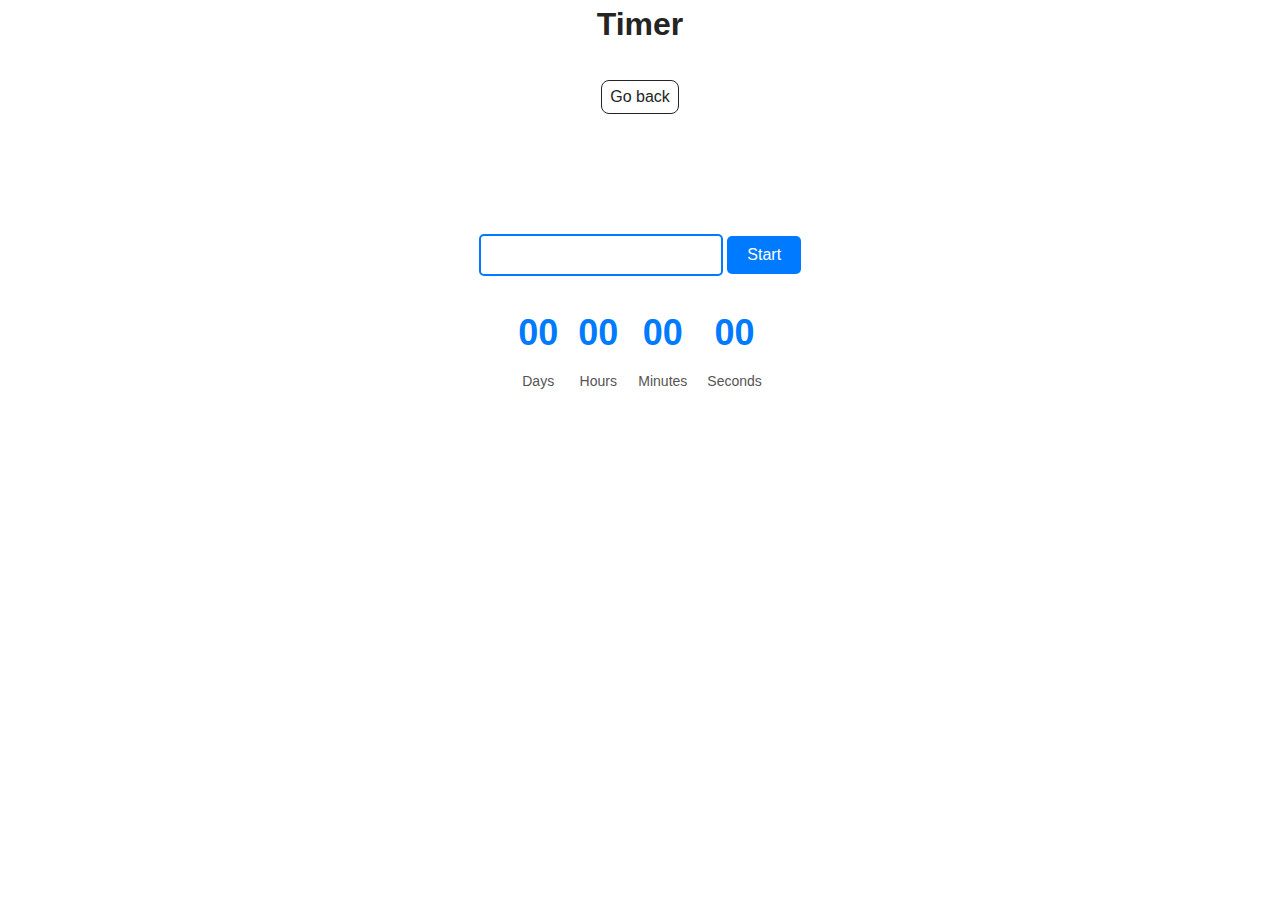
<file: src/1-timer.html>
<!DOCTYPE html>
<html lang="en">
  <head>
    <meta charset="UTF-8" />
    <meta http-equiv="X-UA-Compatible" content="IE=edge" />
    <meta name="viewport" content="width=device-width, initial-scale=1.0" />
    <title><Timergit></Timergit></title>
    <link rel="stylesheet" href="./css/styles.css" />
  </head>
  <body>
    
    <main>
      <div class="container">
        <h1 class="main-title">Timer
        </h1>
        <a class="back-link" href="./index.html">Go back</a>
      </div>

      <input type="text" id="datetime-picker" />
      <button type="button" data-start disabled>Start</button>
  
      <div class="timer">
          <div class="field">
              <span class="value" data-days>00</span>
              <span class="label">Days</span>
          </div>
          <div class="field">
              <span class="value" data-hours>00</span>
              <span class="label">Hours</span>
          </div>
          <div class="field">
              <span class="value" data-minutes>00</span>
              <span class="label">Minutes</span>
          </div>
          <div class="field">
              <span class="value" data-seconds>00</span>
              <span class="label">Seconds</span>
          </div>
      </div>



    </main>

   <script type="module" src="./js/1-timer.js"></script>
  </body>
</html>
</file>
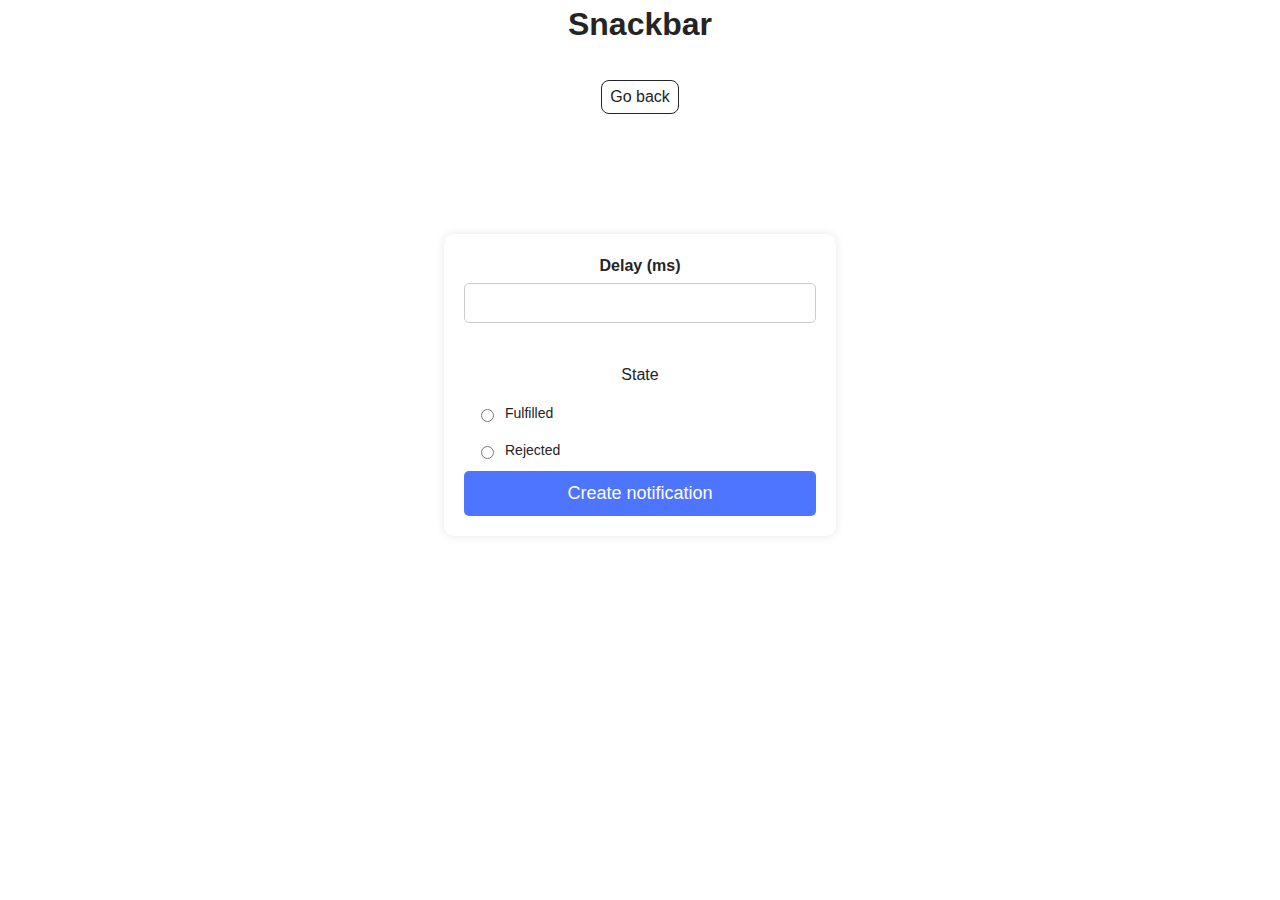
<file: src/2-snackbar.html>
<!DOCTYPE html>
<html lang="en">
<head>
  <meta charset="UTF-8">
  <meta name="viewport" content="width=device-width, initial-scale=1.0">
  <title>Promise Generator</title>
  <link rel="stylesheet" href="./css/styles.css">
</head>
<body>
  <main>
    <div class="container">
      <h1 class="main-title">Snackbar
      </h1>
      <a class="back-link" href="./index.html">Go back</a>
    </div>

  <div class="wrapper">
    <div class="form-container">

      <form class="form">
        <label class="input-label">
          Delay (ms)
          <input type="number" name="delay" required />
        </label>

        <fieldset class="radio-group">
          <legend>State</legend>
          <label class="radio-label">
            <input type="radio" name="state" value="fulfilled" required />
            Fulfilled
          </label>
          <label class="radio-label">
            <input type="radio" name="state" value="rejected" required />
            Rejected
          </label>
        </fieldset>

        <button type="submit" class="submit-btn">Create notification</button>
      </form>
    </div>

    <div class="notifications"></div> 
  </div>
</main>
  <script type="module" src="./js/2-snackbar.js"></script>
</body>
</html>
</file>
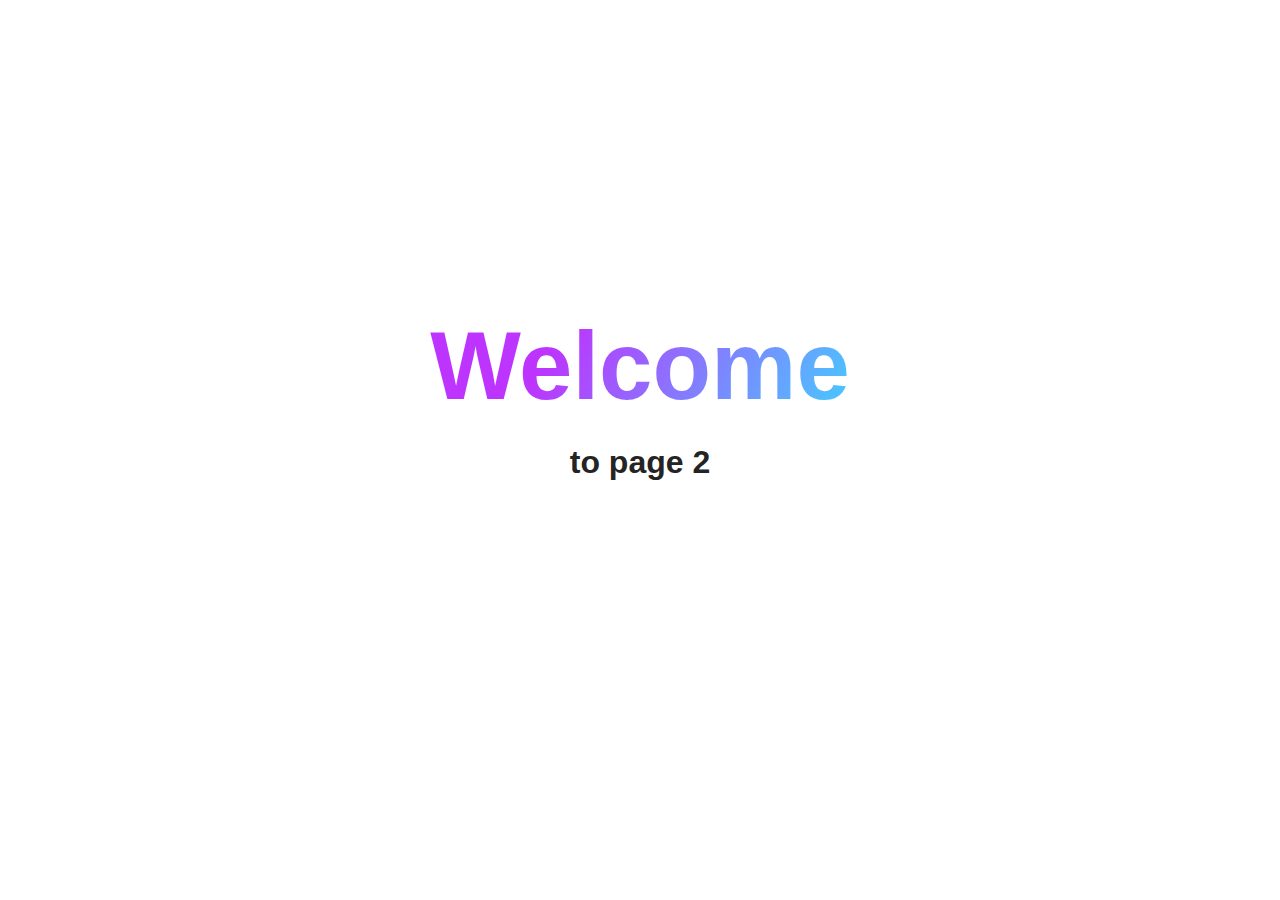
<file: src/page-2.html>
<!DOCTYPE html>
<html lang="en">
  <head>
    <meta charset="UTF-8" />
    <meta http-equiv="X-UA-Compatible" content="IE=edge" />
    <meta name="viewport" content="width=device-width, initial-scale=1.0" />
    <title>Page 2</title>
    <link rel="stylesheet" href="./css/styles.css" />
  </head>
  <body>
    <load
      src="./partials/header.html"
      icon-path="./img/sprite.svg#logo"
      highlight-act="active"
    />

    <main>
      <div class="container">
        <h1 class="main-title">
          <span class="main-title-gradient">Welcome</span> to page 2
        </h1>
        <load src="./partials/back-link.html" />
      </div>
    </main>

    <load src="./partials/footer.html" />
  </body>
</html>
</file>
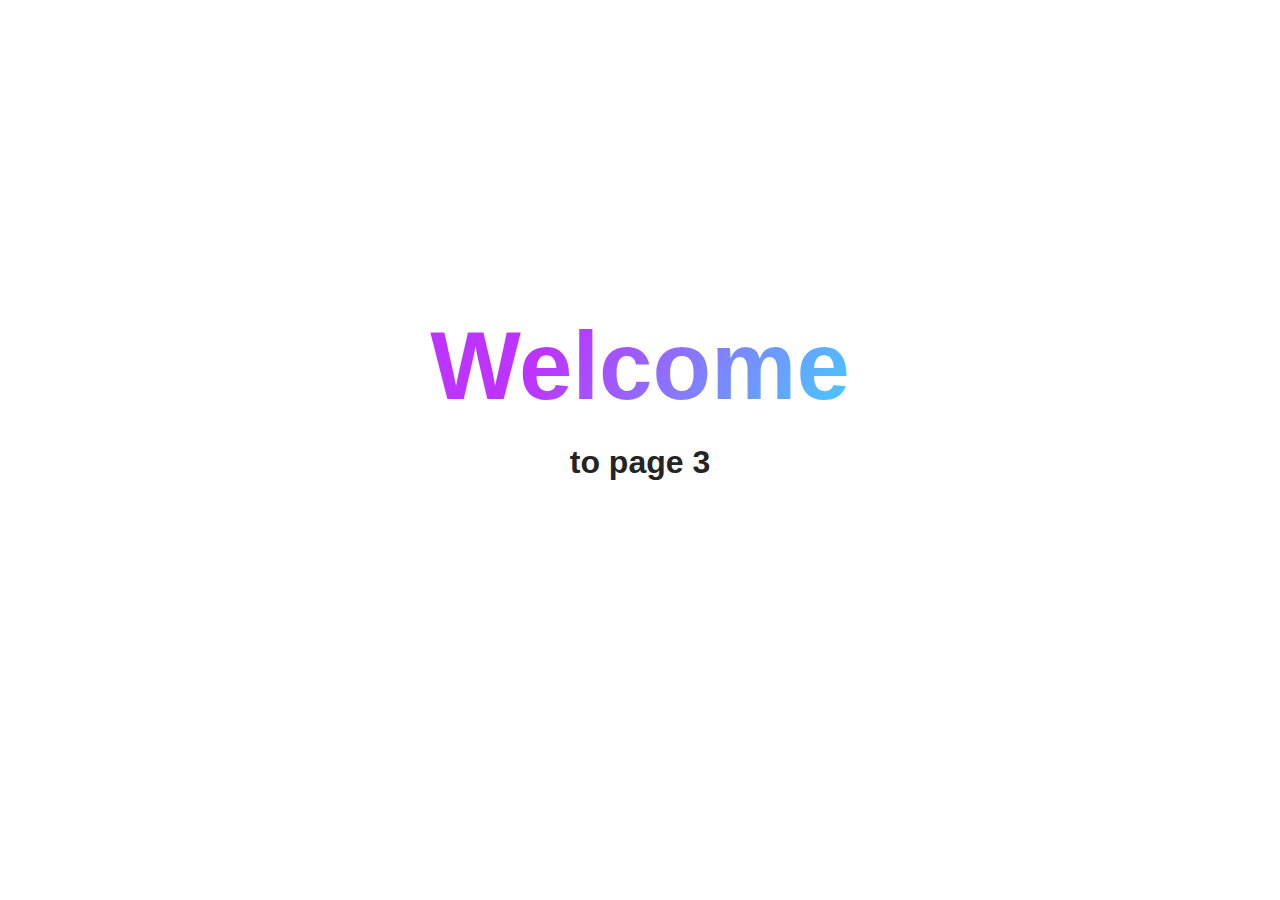
<file: src/page-3.html>
<!DOCTYPE html>
<html lang="en">
  <head>
    <meta charset="UTF-8" />
    <meta http-equiv="X-UA-Compatible" content="IE=edge" />
    <meta name="viewport" content="width=device-width, initial-scale=1.0" />
    <title>Page 3</title>
    <link rel="stylesheet" href="./css/styles.css" />
  </head>
  <body>
    <load
      src="./partials/header.html"
      icon-path="./img/sprite.svg#logo"
      highlight-curr="active"
    />

    <main>
      <div class="container">
        <h1 class="main-title">
          <span class="main-title-gradient">Welcome</span> to page 3
        </h1>
        <load src="./partials/back-link.html" />
      </div>
    </main>

    <load src="./partials/footer.html" />
  </body>
</html>
</file>
<file: src/css/styles.css>
/**
  |============================
  | include css partials with
  | default @import url()
  |============================
*/
/* Common styles */
@import url('./reset.css');
@import url('./base.css');
@import url('./container.css');
@import url('./animations.css');

/* Sections style */
@import url('./header.css');
@import url('./vite-promo.css');
@import url('./badges.css');
@import url('./back-link.css');
@import url('./footer.css');
@import url('./1-timer.css');
@import url('./2-snackbar.css');
</file>
